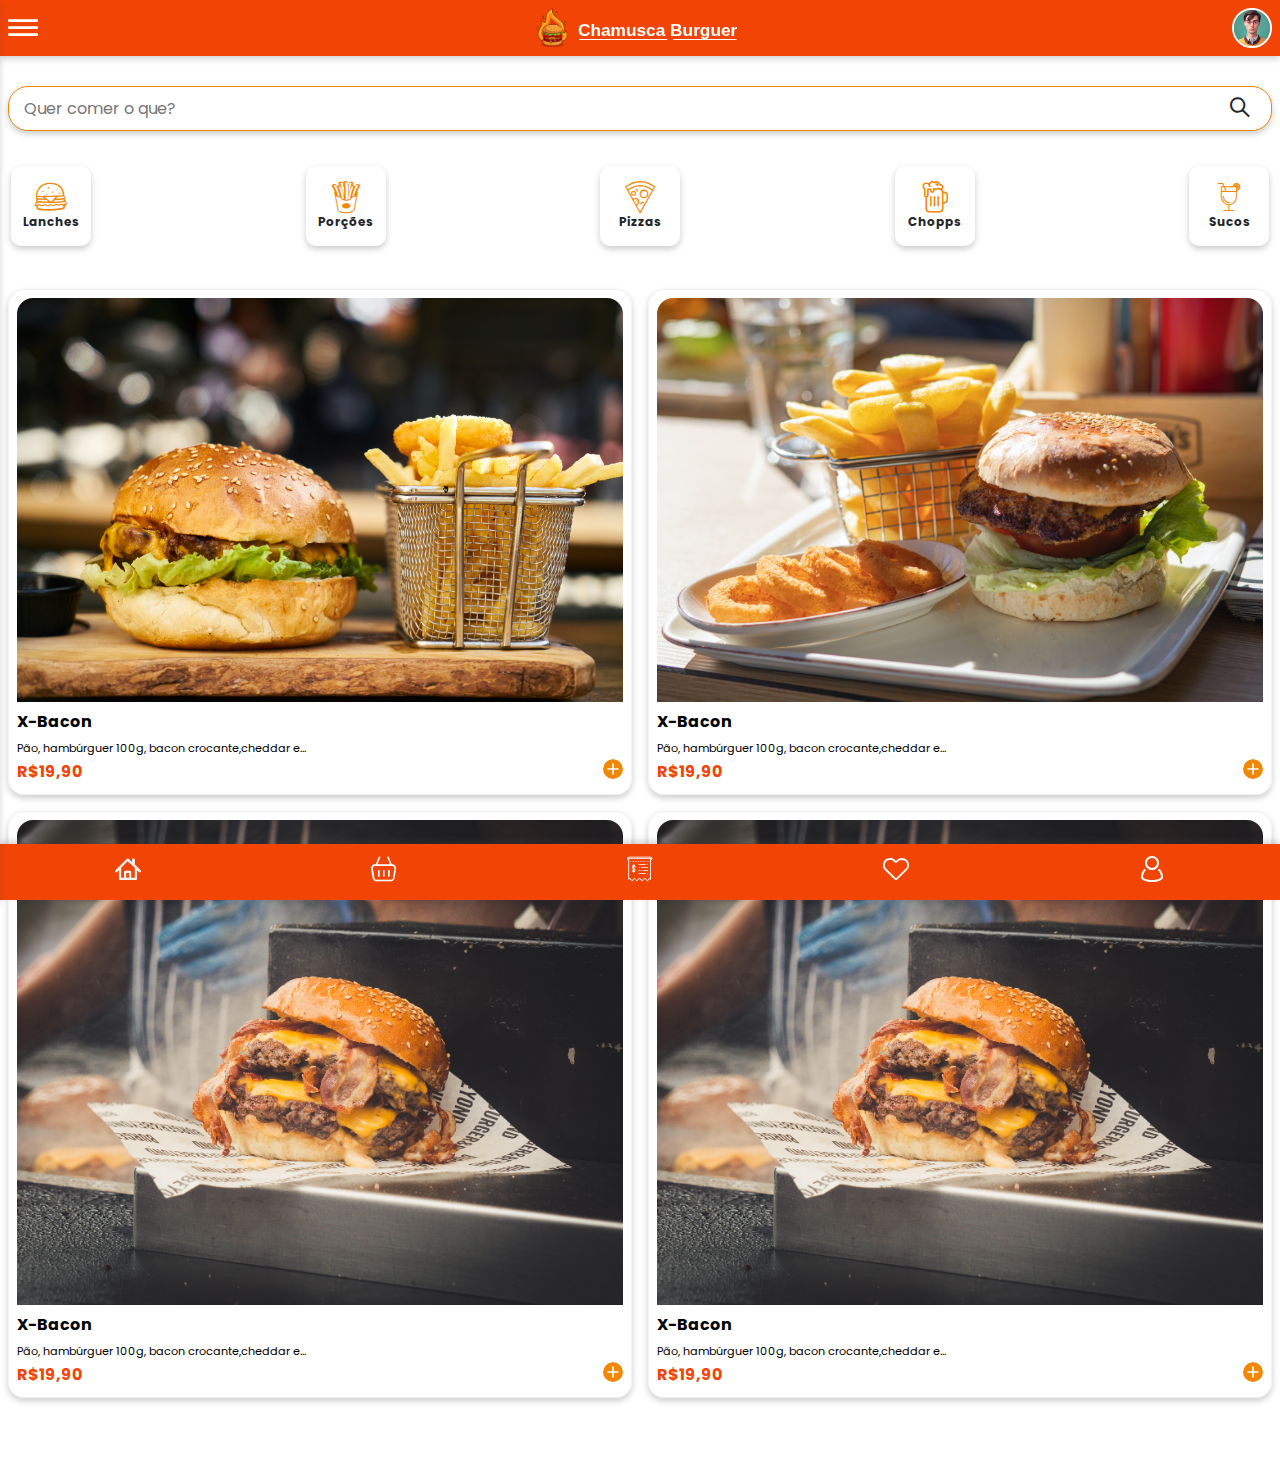
<file: index.html>
<!DOCTYPE html>
<html lang="pt-br">
<head>
    <meta charset="UTF-8">
    <meta name="viewport" content="width=device-width, initial-scale=1.0">
    <meta name="description" content="A melhor lanchonete de Marília">
    <meta name="keywords" content="Lanchonete, Hamburguer, Burguer, Queijo, Pão, Molho especial, porções, pizzas, chopp">
    <link rel="preconnect" href="https://fonts.googleapis.com">
    <link rel="preconnect" href="https://fonts.gstatic.com" crossorigin>
    
    <link href="https://fonts.googleapis.com/css2?family=Poppins:wght@300;400;600&display=swap" rel="stylesheet">
    <link rel="stylesheet" href="css/main.css">
    <link rel="stylesheet" href="icones/icones.css">
    <title>Lanchonete Burguer</title>
</head>
<body>
    <header id="cabecalho">
        <div id="barra-topo">
            <div id="btn-menu" >
                <i class="icon-botao-hamburguer"></i>
            </div>
            <div id="logotipo">
                <img src="img/exports/logotipo-2.svg" alt="Lanchonete burguer" height="40">
            </div>
            
            <nav id="menu-principal">
                <div id="menu-principal-topo">
                    <div id="btn-close" class="icon-menu-fechar">
                        <i class="icon-close"></i>
                    </div>
                    <img src="img/exports/logotipo-2.svg" alt="Lanchonete burguer" height="35">
                </div>

                <ul>
                    <li><a href="index.html">Home</a></li>
                    <li><a href="#">Lanchonete</a></li>
                    <li><a href="#">Localização</a></li>
                    <li><a href="#">Contato</a></li>
                </ul>
            </nav>
            <div id="overlay"></div>
            <div id="usuario">
                <h1>
                    <img src="img/profile/usuario1.jpg" class="formato-bolinha" alt="Usuário" height="40">
                </h1>
            </div>
        </div>
        <!-- Fim da barra superior -->

        <!-- Início da barra de pesquisa -->
            <div id="pesquisar">
            <form action="" method="get">
                <input type="search" name="pesquisar" placeholder="Quer comer o que?">
                <button type="submit">
                    <i class="icon-lupa"></i>
                </button>
            </form>
        </div>
    </header>
    <!-- Fim do cabecalho -->

    <main id="conteudo">
        <div class="lista-categorias">
            <ul>
                <li>
                    <div class="item-categoria">
                        <i class="icon-hambuger"></i>
                        <h2>Lanches</h2>
                    </div>
                </li>

                <li>
                    <div class="item-categoria">
                        <i class="icon-batata_frita"></i>
                        <h2>Porções</h2>
                    </div>
                </li>
                <li>
                    <div class="item-categoria">
                        <i class="icon-pizza"></i>
                        <h2>Pizzas</h2>
                    </div>
                </li>
                <li>
                    <div class="item-categoria">
                        <i class="icon-choppe"></i>
                        <h2>Chopps</h2>
                    </div>
                </li>
                <li>
                    <div class="item-categoria">
                        <i class="icon-suco"></i>
                        <h2>Sucos</h2>
                    </div>
                </li>
            </ul>
        </div>

        <div class="lista-produtos">
            <div class="item-produto">
                <img src="img/lanches/hamburguer-teste.jpg" alt="Lanche" class="img-fluid">
                <h2>X-Bacon</h2>
                <small>Pão, hambúrguer 100g, bacon crocante,cheddar e...</small>
                <div class="box-preco">
                    <span class="preco">R$19,90</span>
                    <a href="hamburguer.html" class="btn-adicionar">
                        <img src="img/exports/btn-add.svg" alt="adicionar" height="20">
                    </a>
                </div>
            </div>
            
            <div class="item-produto">
                <img src="img/lanches/hamburguer-1.jpg" alt="Lanche" class="img-fluid">
                <h2>X-Bacon</h2>
                <small>Pão, hambúrguer 100g, bacon crocante,cheddar e...</small>
                <div class="box-preco">
                    <span class="preco">R$19,90</span>
                    <a href="#" class="btn-adicionar">
                        <img src="img/exports/btn-add.svg" alt="adicionar" height="20">
                    </a>
                </div>
            </div>

            <div class="item-produto">
                <img src="img/lanches/hamburguer-2.jpg" alt="Lanche" class="img-fluid">
                <h2>X-Bacon</h2>
                <small>Pão, hambúrguer 100g, bacon crocante,cheddar e...</small>
                <div class="box-preco">
                    <span class="preco">R$19,90</span>
                    <a href="#" class="btn-adicionar">
                        <img src="img/exports/btn-add.svg" alt="adicionar" height="20">
                    </a>
                </div>
            </div>

            <div class="item-produto">
                <img src="img/lanches/hamburguer-2.jpg" alt="Lanche" class="img-fluid">
                <h2>X-Bacon</h2>
                <small>Pão, hambúrguer 100g, bacon crocante,cheddar e...</small>
                <div class="box-preco">
                    <span class="preco">R$19,90</span>
                    <a href="#" class="btn-adicionar">
                        <img src="img/exports/btn-add.svg" alt="adicionar" height="20">
                    </a>
                </div>
            </div>
        </div>
    </main>
    <!-- Fim do conteúdo principal -->

    <!-- Rodapé -->
    <footer>
        <nav id="menu-rodape">
            <ul>
                <li><a href="#"><i class="icon-house"></i></a></li>
                <li><a href="#"><i class="icon-cesta"></i></a></li>
                <li><a href="#"><i class="icon-pedido"></i></a></li>
                <li><a href="#"><i class="icon-favoritos"></i></a></li>
                <li><a href="#"><i class="icon-user1"></i></a></li>
            </ul>
        </nav>
    </footer>

    <script src="js/main.js"></script>
</body>
</html>
</file>
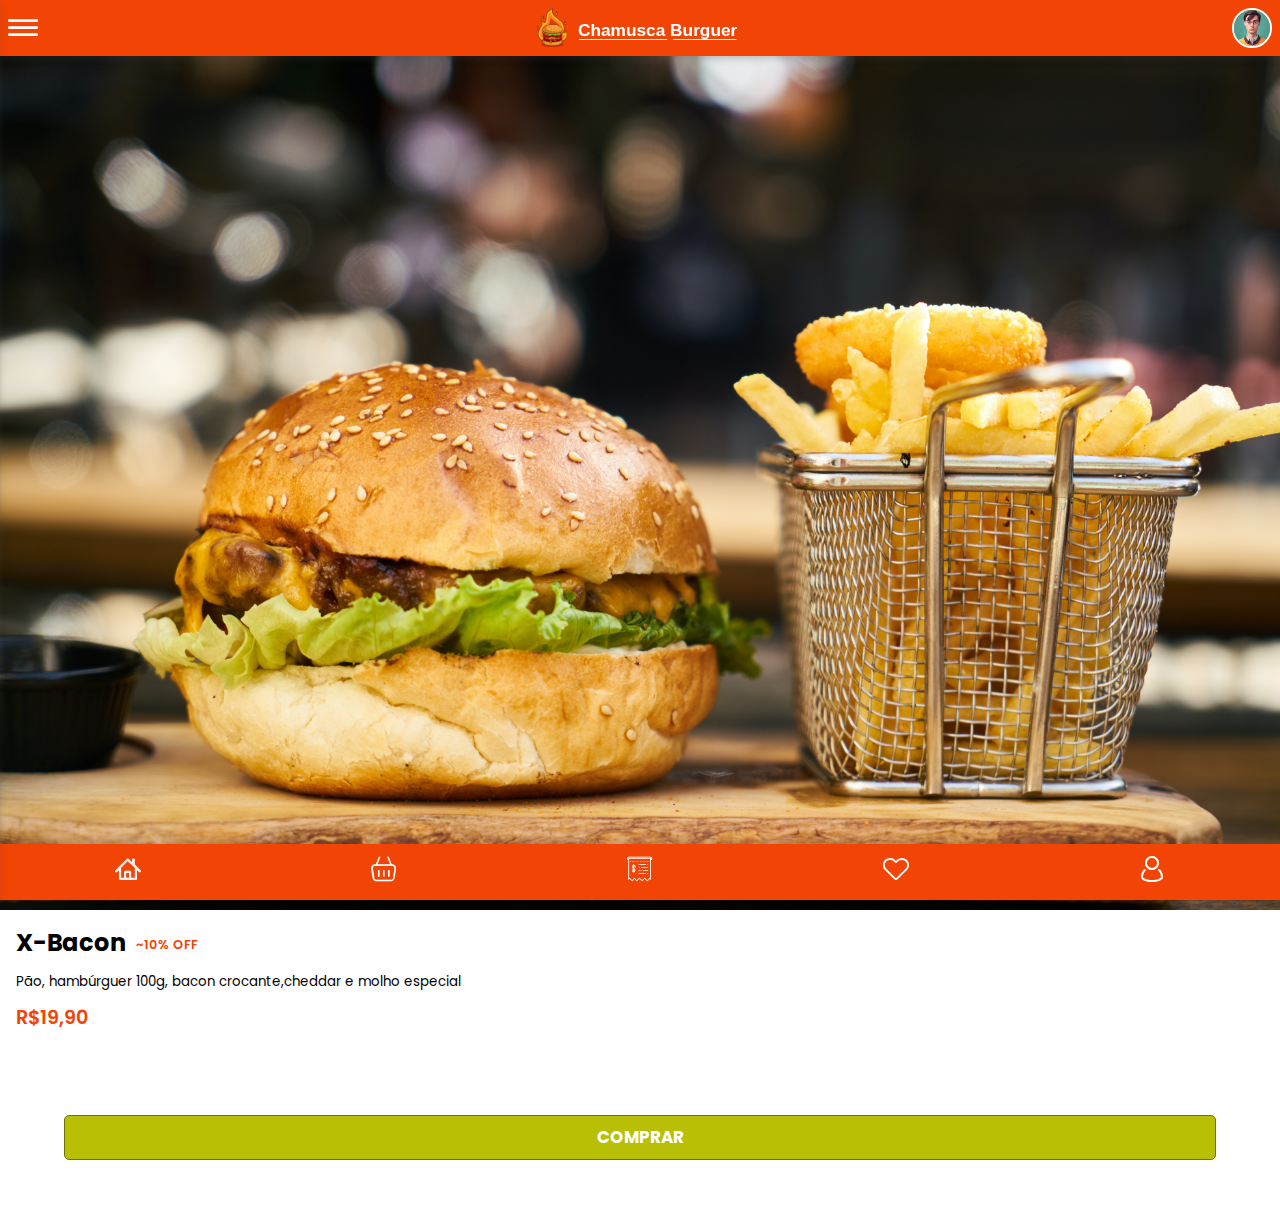
<file: hamburguer.html>
<!DOCTYPE html>
<html lang="pt-br">
<head>
    <meta charset="UTF-8">
    <meta name="viewport" content="width=device-width, initial-scale=1.0">
    <meta name="description" content="A melhor lanchonete de Marília">
    <meta name="keywords" content="Lanchonete, Hamburguer, Burguer, Queijo, Pão, Molho especial, porções, pizzas, chopp">
    <link rel="preconnect" href="https://fonts.googleapis.com">
    <link rel="preconnect" href="https://fonts.gstatic.com" crossorigin>
    
    <link href="https://fonts.googleapis.com/css2?family=Poppins:wght@300;400;600&display=swap" rel="stylesheet">
    <link rel="stylesheet" href="css/main.css">
    <link rel="stylesheet" href="icones/icones.css">
    <title>Lanchonete Burguer</title>
</head>
<body>
    <header id="cabecalho">
        <div id="barra-topo">
            <div id="btn-menu" >
                <i class="icon-botao-hamburguer"></i>
            </div>
            <div id="logotipo">
                <img src="img/exports/logotipo-2.svg" alt="Lanchonete burguer" height="40">
            </div>
            
            <nav id="menu-principal">
                <div id="menu-principal-topo">
                    <div id="btn-close" class="icon-menu-fechar">
                        <i class="icon-close"></i>
                    </div>
                    <img src="img/exports/logotipo-2.svg" alt="Lanchonete burguer" height="35">
                </div>

                <ul>
                    <li><a href="index.html">Home</a></li>
                    <li><a href="#">Lanchonete</a></li>
                    <li><a href="#">Localização</a></li>
                    <li><a href="#">Contato</a></li>
                </ul>
            </nav>
            <div id="overlay"></div>
            <div id="usuario">
                <h1>
                    <img src="img/profile/usuario1.jpg" class="formato-bolinha" alt="Usuário" height="40">
                </h1>
            </div>
        </div>
        <!-- Fim da barra superior -->


    <main id="conteudo">
        
        <div id="produto-aberto">
                <img src="img/lanches/hamburguer-teste.jpg" alt="Lanche" class="img-fluid">
            <div id="produto-descricao">
                <div class="produto-nome">
                    <h2>X-Bacon</h2>
                    <span>~10% OFF</span>
                </div>
                <small>Pão, hambúrguer 100g, bacon crocante,cheddar e molho especial</small>
                <div class="box-preco">
                    <span class="preco">R$19,90</span>
                </div>
            </div>
            <div class="btn-comprar">
                <button>COMPRAR</button>
            </div>
        </div>


        
    </main>
    <!-- Fim do conteúdo principal -->

    <!-- Rodapé -->
    <footer>
        <nav id="menu-rodape">
            <ul>
                <li><a href="#"><i class="icon-house"></i></a></li>
                <li><a href="#"><i class="icon-cesta"></i></a></li>
                <li><a href="#"><i class="icon-pedido"></i></a></li>
                <li><a href="#"><i class="icon-favoritos"></i></a></li>
                <li><a href="#"><i class="icon-user1"></i></a></li>
            </ul>
        </nav>
    </footer>

    <script src="js/main.js"></script>
</body>
</html>
</file>
<file: css/main.css>
:root {
  --cor-primaria: #fff;
  --cor-primaria-gray: #f2f2f2;
  --cor-secundaria: #f24405;
  --cor-secundaria-dark: hsl(16, 66%, 48%);
  --cor-secundaria-light: #f28705;

  --cor-dark-texto: #212529;
  --cor-light-texto: #f2f2f2;

  --cor-verde-auxiliar: #6f7302;
  --cor-verde-light-auxiliar: #b9bf05;

  --box-shadow-sm: 0 3px 6px rgba(204, 204, 204, 1);
}

* {
  padding: 0;
  margin: 0;
  box-sizing: border-box;
  list-style: none;
  font-family: "Poppins", sans-serif;
}

#barra-topo {
  display: flex;
  justify-content: space-between;
  padding: 8px;
  height: 56px;
  background-color: var(--cor-secundaria);
  box-shadow: 0 3px 6px rgba(68, 68, 68, 0.233);
  position: fixed;
  width: 100%;
  top: 0;
  z-index: 99;
}

#barra-topo #btn-menu {
  font-size: 30px;
  color: var(--cor-primaria);
}

#menu-principal {
  background-color: var(--cor-secundaria);
  position: fixed;
  top: 0;
  left: -260px;
  min-width: 260px;
  height: 100vh;
  box-shadow: 0 3px 6px rgba(68, 68, 68, 0.233);
  z-index: 999999;
  transition: all 500ms ease;
}

.menu-show {
  left: 0 !important;
}

#menu-principal-topo {
  display: flex;
  justify-content: space-around;
  align-items: center;
  margin-top: 1rem;
}

#menu-principal-topo i {
  font-size: 1.8rem;
}

#menu-principal ul {
  margin-top: 50px;
}

#menu-principal ul li {
  text-align: left;
  /* margin-left: 1.1rem; */
  margin-bottom: 1rem;
}

#menu-principal ul li a {
  display: block;
  text-decoration: none;
  font-weight: 600;
  color: var(--cor-light-texto);
  padding: 8px;
  /* margin-left: 1.1rem; */
}

#overlay {
  position: fixed;
  background-color: rgba(51, 51, 51, 0.301);
  left: 0;
  top: 0;
  width: 100%;
  height: 100vh;
  z-index: 999;
  display: none;
}

.overlay-show {
  display: block !important;
}

.formato-bolinha {
  border-radius: 50%;
  border: 2px solid var(--cor-primaria);
}

#pesquisar {
  position: relative;
  padding: 16px 8px;
  margin-top: 70px;
}

#pesquisar input {
  background-color: var(--cor-primaria);
  width: 100%;
  height: 45px;
  padding: 8px 40px 8px 15px;
  border: 1px solid var(--cor-secundaria-light);
  border-radius: 20px;
  box-shadow: var(--box-shadow-sm);
  font-size: 1rem;
}

#pesquisar input:focus {
  outline-color: var(--cor-secundaria);
}

#pesquisar button {
  background: none;
  border: none;
  position: absolute;
  right: 30px;
  top: 27px;
}

#pesquisar i {
  font-size: 20px;
}

.conteudo {
  background-color: var(--cor-primaria-gray);
}

.lista-categorias {
  overflow-x: auto;
}

.lista-categorias ul {
  display: flex;
  justify-content: space-between;
  padding: 16px 8px;
  margin-bottom: 1rem;
  gap: 5px;
}

/* .lista-categorias ul li {
  flex-grow: 1;
  flex-shrink: 0;
  flex-basis: 20%;
} */

.lista-categorias .item-categoria {
  display: flex;
  flex-direction: column;
  justify-content: center;
  background-color: var(--cor-primaria);
  font-size: 0.5rem;
  color: var(--cor-dark-texto);
  text-align: center;
  padding: 8px;
  width: 80px;
  height: 80px;
  margin: 3px;
  box-shadow: var(--box-shadow-sm);
  border-radius: 10px;
}

.lista-categorias .item-categoria i::before {
  font-size: 2rem;
  color: var(--cor-secundaria-light) !important ;
}

.lista-produtos {
  display: inline-flex;
  flex-wrap: wrap;
}

.lista-produtos .item-produto {
  max-width: calc(50% - 16px);
  border: 1px solid var(--cor-primaria-gray);
  border-radius: 16px;
  box-shadow: var(--box-shadow-sm);
  margin: 8px;
  padding: 8px;
}

.lista-produtos .item-produto img {
  border-radius: 16px 16px 0 0;
}

.lista-produtos .item-produto h2 {
  font-size: 1rem;
}

.lista-produtos .item-produto small {
  font-size: 0.7rem;
}

.lista-produtos .item-produto .preco {
  font-size: 1rem;
  font-weight: bold;
  color: var(--cor-secundaria);
}

.box-preco {
  display: flex;
  justify-content: space-between;
}

.img-fluid {
  max-width: 100%;
  width: 100%;
  height: auto;
}

/* .btn-adicionar {
  background-color: var(--cor-secundaria-light);
  width: 30px;
  height: 30px;
  display: flex;
  justify-content: center;
  color: var(--cor-primaria);
  text-decoration: none;
  border-radius: 15px;
  align-items: center;
} */

main {
  margin-bottom: 70px;
}

#menu-rodape {
  background-color: var(--cor-secundaria);
  position: fixed;
  bottom: 0;
  width: 100%;
  height: 56px;
  box-shadow: 0 -3px 6px rgba(68, 68, 68, 0.233);
}

#menu-rodape ul {
  display: flex;
  justify-content: space-around;
  /* align-items: center; */
}

#menu-rodape ul a {
  font-size: 1.6rem;
  text-decoration: none;
  color: var(--cor-light-texto) !important;
  display: block;
  padding: 8px;
}

/* #menu-rodape ul a:hover {
  background-color: var(--cor-secundaria-light);
} */

/* clears the 'X' from Internet Explorer */
input[type="search"]::-ms-clear {
  display: none;
  width: 0;
  height: 0;
}

input[type="search"]::-ms-reveal {
  display: none;
  width: 0;
  height: 0;
}

/* clears the 'X' from Chrome */
input[type="search"]::-webkit-search-decoration,
input[type="search"]::-webkit-search-cancel-button,
input[type="search"]::-webkit-search-results-button,
input[type="search"]::-webkit-search-results-decoration {
  display: none;
}

/* -------------- hamburguer.html ----------------- */

#produto-aberto {
  margin-top: 56px;
}

#produto-aberto #produto-descricao {
  padding: 8px 16px;
}

#produto-aberto #produto-descricao .produto-nome {
  display: flex;
  align-items: center;
  margin-bottom: 8px;
}

#produto-aberto #produto-descricao .produto-nome h2 {
  margin-right: 10px;
}

#produto-aberto #produto-descricao .produto-nome span {
  font-weight: 600;
  font-size: 0.8rem;
  color: var(--cor-secundaria);
  margin-top: 5px;
}

#produto-aberto #produto-descricao .box-preco .preco {
  font-weight: 600;
  font-size: 1.2rem;
  color: var(--cor-secundaria);
  margin-top: 10px;
}

#produto-aberto .btn-comprar {
  display: flex;
  justify-content: center;
  align-items: flex-end;
  width: 100%;
  height: 120px;
}

#produto-aberto .btn-comprar button {
  width: 90%;
  height: 45px;
  color: var(--cor-primaria);
  font-size: 1.05rem;
  font-weight: bold;
  background-color: var(--cor-verde-light-auxiliar);
  border-radius: 5px;
  border: 1px solid var(--cor-verde-auxiliar);
}

#produto-aberto .btn-comprar button:hover {
  background-color: var(--cor-verde-auxiliar);
  transition: 0.1s ease-in;
}
</file>
<file: icones/icones.css>
@font-face {
  font-family: "icones";
  src: url("fonts/icones.ttf?jhnr74") format("truetype"),
    url("fonts/icones.woff?jhnr74") format("woff"),
    url("fonts/icones.svg?jhnr74#icones") format("svg");
  font-weight: normal;
  font-style: normal;
  font-display: block;
}

[class^="icon-"],
[class*=" icon-"] {
  /* use !important to prevent issues with browser extensions that change fonts */
  font-family: "icones" !important;
  speak: never;
  font-style: normal;
  font-weight: normal;
  font-variant: normal;
  text-transform: none;
  line-height: 1;

  /* Better Font Rendering =========== */
  -webkit-font-smoothing: antialiased;
  -moz-osx-font-smoothing: grayscale;
}

.icon-cupom .path1:before {
  content: "\e905";
  color: rgb(255, 202, 138);
}
.icon-cupom .path2:before {
  content: "\e90d";
  margin-left: -1em;
  color: rgb(255, 202, 138);
}
.icon-cupom .path3:before {
  content: "\e90e";
  margin-left: -1em;
  color: rgb(242, 68, 5);
}
.icon-close:before {
  content: "\e916";
  color: #fff;
}
.icon-house:before {
  content: "\e904";
}
.icon-suco:before {
  content: "\e900";
}
.icon-account-settings:before {
  content: "\e901";
  color: #fff;
}
.icon-user:before {
  content: "\e902";
  color: #fff;
}
.icon-botao-hamburguer:before {
  content: "\e903";
}
.icon-engrenagem:before {
  content: "\e906";
  color: #fff;
}
.icon-cesta:before {
  content: "\e907";
  color: #fff;
}
.icon-Chamusca-Burguer:before {
  content: "\e908";
}
.icon-choppe:before {
  content: "\e909";
  color: #fff;
}
.icon-favoritos:before {
  content: "\e90a";
  color: #fff;
}
.icon-batata_frita:before {
  content: "\e90b";
  color: #fff;
}
.icon-hambuger:before {
  content: "\e90c";
  color: #fff;
}
.icon-lupa:before {
  content: "\e90f";
  color: #212529;
}
.icon-pedido:before {
  content: "\e910";
  color: #fff;
}
.icon-pizza:before {
  content: "\e911";
  color: #fff;
}
.icon-user1:before {
  content: "\e914";
  color: #fff;
}
.icon-project-svgrepo-com:before {
  content: "\e915";
}
</file>
